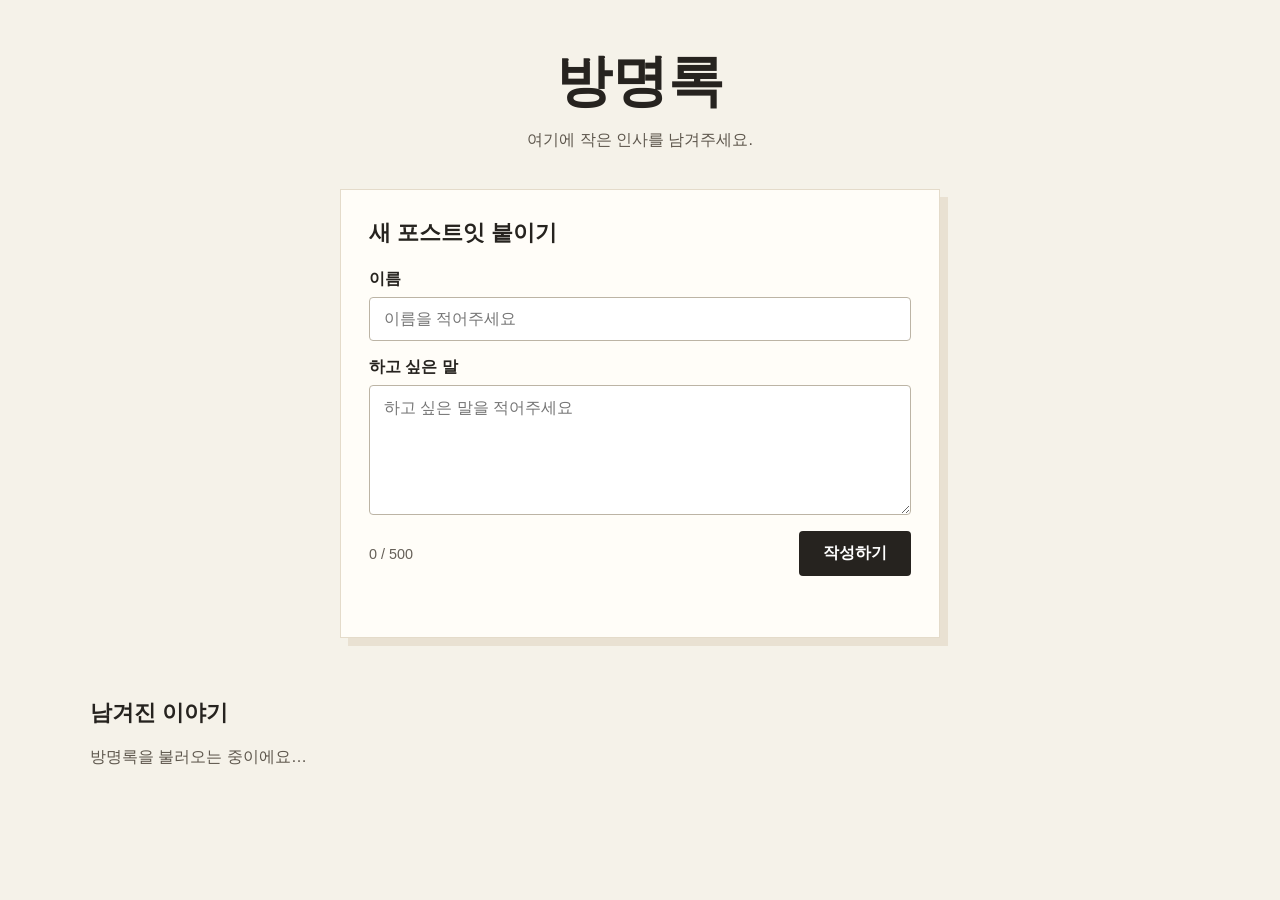
<file: index.html>
<!doctype html>
<html lang="ko">
<head>
  <meta charset="utf-8">
  <meta name="viewport" content="width=device-width, initial-scale=1">
  <meta http-equiv="refresh" content="0; url=./guestbook.html">
  <title>방명록으로 이동</title>
  <script>location.replace('./guestbook.html');</script>
</head>
<body>
  <p><a href="./guestbook.html">방명록 열기</a></p>
</body>
</html>
</file>
<file: guestbook.css>
:root { color-scheme: light; font-family: Arial, 'Apple SD Gothic Neo', 'Malgun Gothic', sans-serif; }
* { box-sizing: border-box; }
body { margin: 0; background: #f5f2e9; color: #26231f; }
.guestbook-page { width: min(1100px, calc(100% - 40px)); margin: 0 auto; padding: 32px 0 80px; }
.guestbook-header { text-align: center; margin: 12px 0 38px; }
h1 { margin: 0; font-size: clamp(2rem, 6vw, 3.5rem); }
.guestbook-header p { margin: 10px 0 0; color: #5e574d; }
.write-panel { max-width: 600px; margin: 0 auto 60px; padding: 28px; background: #fffdf8; border: 1px solid #e4dbca; box-shadow: 8px 8px 0 #e9e1d2; }
h2 { margin: 0 0 22px; font-size: 1.35rem; }
label { display: block; margin: 16px 0 7px; font-weight: 700; }
input, textarea { display: block; width: 100%; padding: 12px 14px; border: 1px solid #bcb4a5; border-radius: 4px; background: white; color: inherit; font: inherit; }
textarea { resize: vertical; min-height: 130px; }
input:focus-visible, textarea:focus-visible, button:focus-visible, a:focus-visible { outline: 3px solid #3b6f9f; outline-offset: 2px; }
.form-bottom { display: flex; align-items: center; justify-content: space-between; gap: 16px; margin-top: 16px; }
#character-count { color: #655f57; font-size: .9rem; }
button { border: 0; border-radius: 4px; padding: 12px 24px; background: #26231f; color: white; font: inherit; font-weight: 700; cursor: pointer; }
button:hover:not(:disabled) { background: #51493e; }
button:disabled { opacity: .5; cursor: not-allowed; }
.status { min-height: 1.3em; margin: 12px 0 0; color: #5e574d; }
.notes-heading { display: flex; align-items: baseline; justify-content: space-between; gap: 12px; }
.notes-heading h2 { margin-bottom: 8px; }
.notes-grid { display: grid; grid-template-columns: repeat(auto-fill, minmax(220px, 1fr)); gap: 28px; padding: 26px 4px; }
.note { display: flex; flex-direction: column; justify-content: space-between; min-height: 220px; padding: 24px 22px 20px; background: #fff5a8; box-shadow: 4px 7px 12px #0002; transform: rotate(-1.5deg); overflow-wrap: anywhere; }
.note::before { content: ''; display: block; width: 46px; height: 14px; margin: -32px auto 12px; background: #ffffffa8; border: 1px solid #ffffff72; transform: rotate(3deg); }
.note-1 { background: #ffd8dd; transform: rotate(1.4deg); }
.note-2 { background: #d8f2dc; transform: rotate(-.8deg); }
.note-3 { background: #dceaff; transform: rotate(1deg); }
.note-4 { background: #ffe3bd; transform: rotate(-1.1deg); }
.note-message { white-space: pre-wrap; line-height: 1.5; margin: 0 0 20px; }
.note footer { display: flex; justify-content: space-between; gap: 12px; align-items: end; font-size: .85rem; }
.note time { color: #514b43; text-align: right; }
@media (max-width: 640px) { .guestbook-page { width: min(100% - 28px, 1100px); padding-top: 20px; } .write-panel { padding: 20px; } .notes-grid { gap: 22px; } }
</file>
